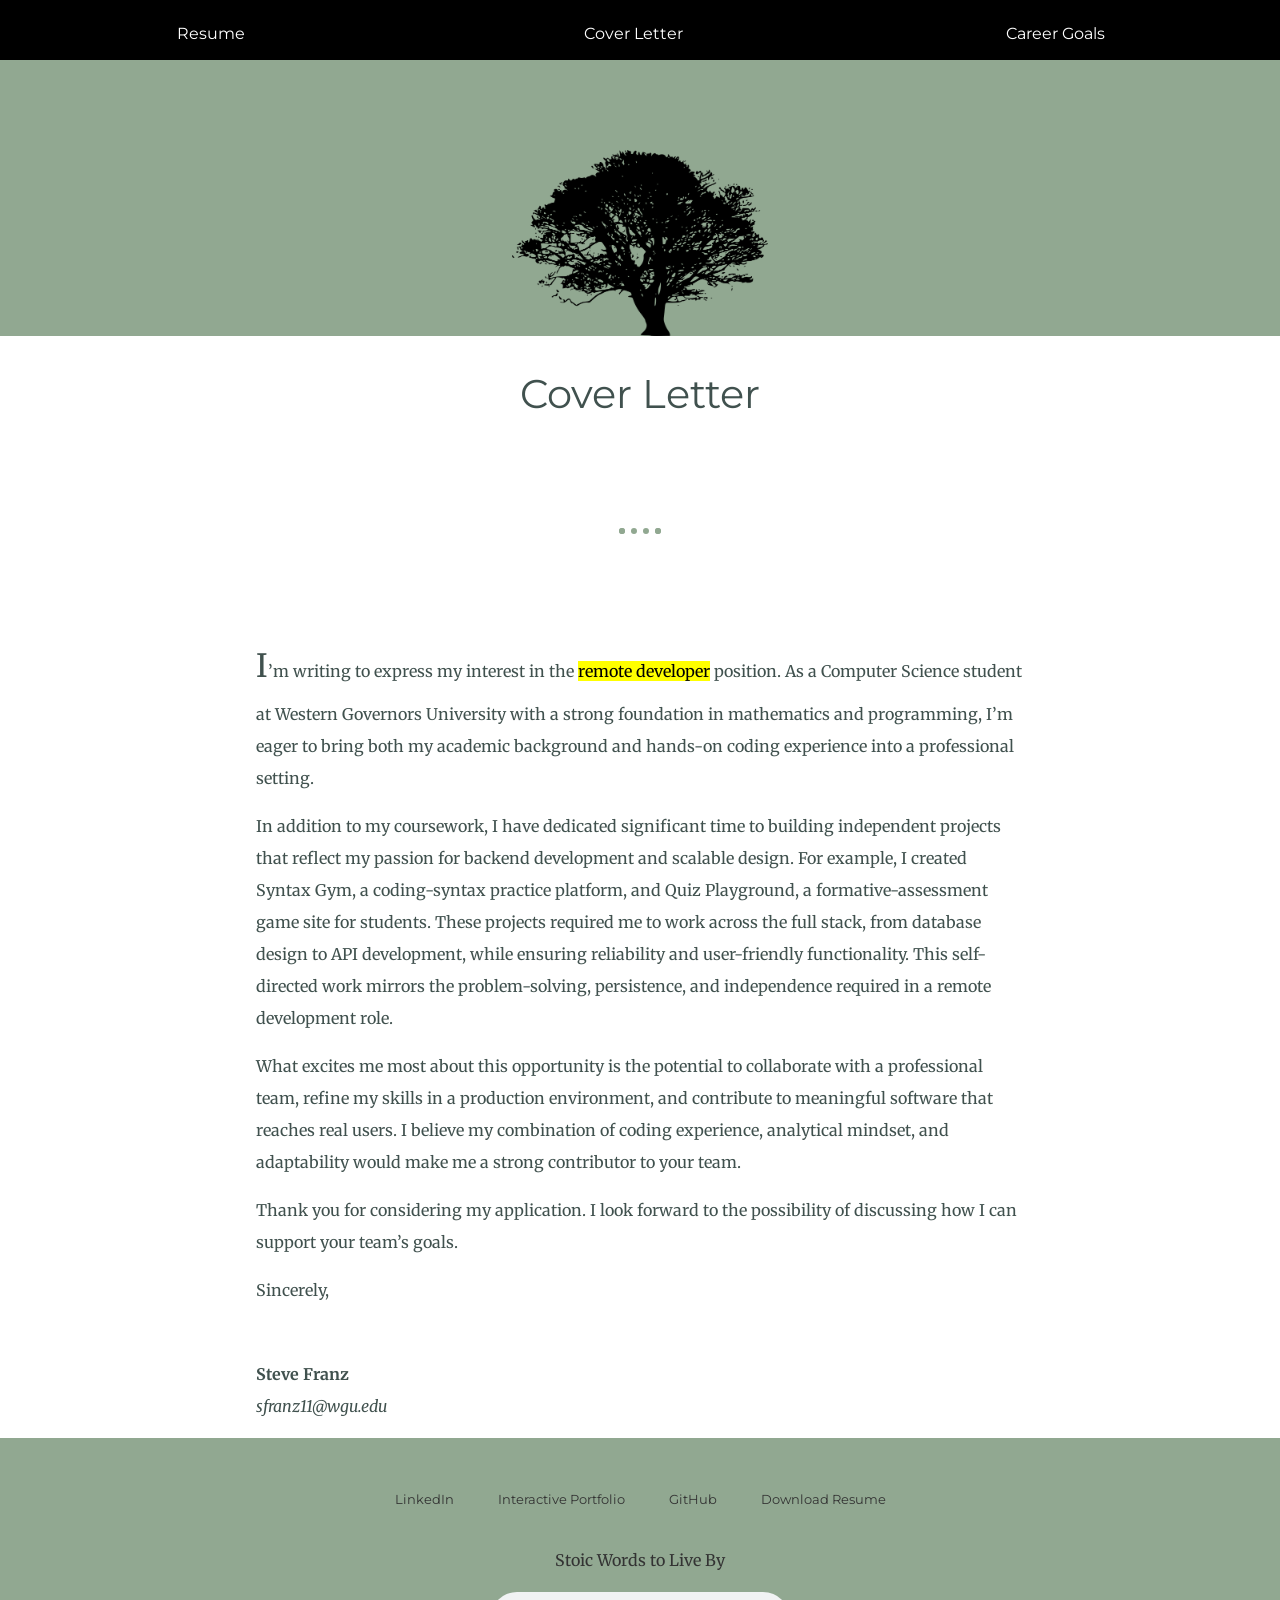
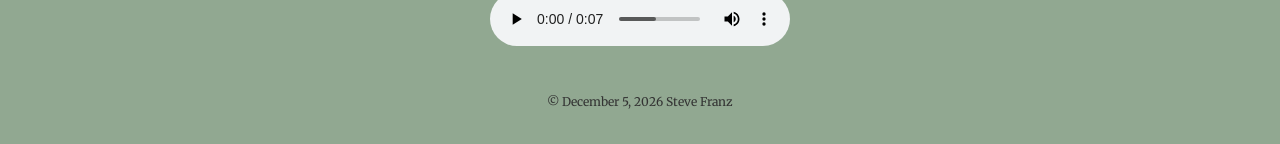
<file: cover-letter.html>
<!DOCTYPE html>
<html>

<head>
    <meta charset="utf-8">
    <title>Steve Franz Cover Letter</title>
    <link rel="stylesheet" href="style.css">
    <link href="https://fonts.googleapis.com/css?family=Merriweather|Montserrat|Sacramento" rel="stylesheet">
    <link rel="icon" href="favicon.ico">
</head>

<body>
    <header>
        <nav>
            <ul id="nav-bar">
                <li id="nav-bar-item"><a href="index.html">Resume</a></li>
                <li id="nav-bar-item"><a href="cover-letter.html">Cover Letter</a></li>
                <li id="nav-bar-item"><a href="career-goals.html">Career Goals</a></li>
            </ul>
        </nav>
    </header>
    <main>
        <section class="top-container">
            <img class="oak" src="oak.png">
        </section>
        <article class="cover-letter">
            <h2>Cover Letter</h2>
            <hr>
            <p class="letter-paragraph">
                <span id="big">I</span>’m writing to express my interest in the <mark>remote developer</mark> position. As a Computer
                Science student at Western Governors University with a strong foundation in
                mathematics and programming, I’m eager to bring both my academic
                background and hands-on coding experience into a professional setting.
            </p>
            <p class="letter-paragraph">
                In addition to my coursework, I have dedicated significant time to building
                independent projects that reflect my passion for backend development and
                scalable design. For example, I created Syntax Gym, a coding-syntax practice
                platform, and Quiz Playground, a formative-assessment game site for students.
                These projects required me to work across the full stack, from database design
                to API development, while ensuring reliability and user-friendly functionality. This
                self-directed work mirrors the problem-solving, persistence, and independence
                required in a remote development role.
            </p>
            <p class="letter-paragraph">
                What excites me most about this opportunity is the potential to collaborate with
                a professional team, refine my skills in a production environment, and contribute
                to meaningful software that reaches real users. I believe my combination of
                coding experience, analytical mindset, and adaptability would make me a strong
                contributor to your team.
            </p>
            <p class="letter-paragraph">
                Thank you for considering my application. I look forward to the possibility of
                discussing how I can support your team’s goals.
            </p>
            <p class="letter-paragraph">
                Sincerely,
            </p>
            <br>
            <p class="letter-paragraph" id=signature>
                <strong>Steve Franz</strong>
            </p>
            <p class="letter-paragraph" id="email">
                <em>sfranz11@wgu.edu</em>
            </p>
        </article>
        <footer class="bottom-container">
            <a class="footer-link" href="https://www.linkedin.com/in/steve-j-franz-3538942b/">LinkedIn</a>
            <a class="footer-link" href="https://franz-portfolio.replit.app/">Interactive Portfolio</a>
            <a class="footer-link" href="https://github.com/sfranz2422">GitHub</a>
            <a class="footer-link" target="_blank" id="resume" download="Franz Resume.pdf" href="resume.pdf">Download Resume</a>
            <div>
                <div>
                    <br>
                    <p>Stoic Words to Live By</p>
                    <audio controls>
                        <source src="Pythagoras_Quote.wav" type="audio/wav">
                        <source src="Pythagoras_Quote.mp3" type="audio/mp3">
                        File Can't be played on this browser.
                    </audio>
                </div>
                <p id="currentDate"></p>
            </div>
        </footer>
    </main>
    <script src="script.js"></script>
</body>

</html>
</file>
<file: style.css>
* {
    text-align: center;
}

body {
    color: #40514E;
    margin: 0;
    font-family: 'Merriweather', serif;

}

#nav-bar,
#nav-bar-item {
    float: left;
}

#nav-bar-item {
    width: 33%;

}

#nav-bar-item a {
    font-size: 1rem;
}

#nav-bar {
    list-style-type: none;
    margin: 0;
    padding: 0;
    overflow: hidden;
    background-color: black;
    position: fixed;
    top: 0;
    height: 60px;
    z-index: 10;
    width: 100%;
}

#nav-bar #nav-bar-item a {
    display: block;
    color: white;
    text-align: center;
    padding: 14px 16px;
    text-decoration: none;

}

h1 {
    color: black;
    font-size: 5.625rem;
    margin: 50px auto 0 auto;
    font-family: 'Montserrat', cursive;
}

#profile {
    border-radius: 100%;
    width: 150px;
    height: 170px;
    filter: grayscale(100%);
}

h2 {
    color: F1F4F1;
    font-family: 'Montserrat', sans-serif;
    font-size: 2.5rem;
    font-weight: normal;
    padding-bottom: 10px;
}

h3:hover {

    font-size: 1.7rem;
}

h3 {
    font-size: 1.5rem;
    /*border:1px solid black;*/
    color: #91A891;
    font-family: 'Montserrat', sans-serif;
    width: 100%;
    transition: font-size .5s;
}

p {
    line-height: 2;
}

hr {
    border: dotted #91A891 6px;
    border-bottom: none;
    width: 4%;
    margin: 100px auto;
}

a {
    color: #333333;
    font-size: .8rem;
    font-family: 'Montserrat', sans-serif;
    margin: 10px 20px;
    text-decoration: none;
}

a:hover {
    color: #91A891;
}

ol,
ul {
    padding: 0;
}

li {
    /*border:1px solid black;*/
    font-size: .9rem;
    text-decoration: none;
    list-style-type: none;
    max-width: 50%;
    margin: 0 auto;
    padding: 0;

}


.top-container {
    background-color: #91A891;
    position: relative;
    padding-top: 100px;
    margin-top: 50px;

}

.middle-container {
    margin: 100px 0;
}

.bottom-container {
    background-color: #91A891;
    padding: 50px 0 20px;
    color: #333333;
}

.skill-row {
    width: 50%;
    margin: 100px auto 0px auto;
    text-align: left;
    padding-bottom: 0;
}

.contact-me-image {
    width: 70%;
    margin: 0 auto;
    text-align: center;
}

.contact-me-text {
    width: 70%;
    margin: 30px auto 0 auto;
    text-align: center;
    font-family: 'Montserrat', cursive;

}

.skills {
    margin: auto;

}

#underline {
    text-decoration: underline;
}

.pro:hover {

    font-size: 3.5rem;
}

.pro {
    transition: font-size 1.0s;
}

.intro {
    width: 100%;
    margin: auto;
}

.contact-message {
    width: 40%;
    margin: 40px auto 60px;
}

#currentDate {
    /*border:1px solid black;*/
    color: #333333;
    font-size: 0.75rem;
    padding: 10px 0;
    margin: 30px 0 0 0;
}


.footer-link:hover {
    color: white;
}

.oak {
    /*  position: absolute;*/
    display: block;

    margin: 0 auto;

    width: 20%;
}

.code-img {
    width: 25%;
    float: left;
    margin-right: 30px;
}

#resume {
    cursor: pointer;
}

.projects {
    text-align: center;
}

.resume-table {
    width: 60%;
    border-collapse: collapse;
    margin: 1em auto 0 auto;
    font-size: 0.7rem;
    cursor: pointer;
}

.resume-table th {
    border-bottom: 1px solid #ccc;
    padding: 0.5em 0.8em;
    text-align: left;
}

.resume-table td {
    border-bottom: 1px solid #ccc;
    padding: 0.5em 0.8em;
    text-align: left;
}

.resume-table th {
    background-color: black;
    font-weight: bold;
    color: white;
}

.resume-table tr:hover {
    background-color: #f3f3f3;
    transition: 0.2s;
}

.cover-letter {
    width: 60%;
    margin: 0 auto;

}

.letter-paragraph {
    text-align: left;
}

#email {
    /*border: 1px solid black;*/
    margin-top: 0;
    padding-top: 0;
}

#signature {
    /*border: 1px solid black;*/

    margin-bottom: 0;
    padding-bottom: 0;
}

#big {
    font-size: 2.0rem;
}

video {
    margin-top: -30px;
}

form {
    font-family: 'Montserrat', cursive;

}

fieldset {

    width: 60%;
    margin: 0 auto;
    text-align: center;
}

.goals {
    width: 60%;
    margin: 0 auto;
    text-align: center;
}
</file>
